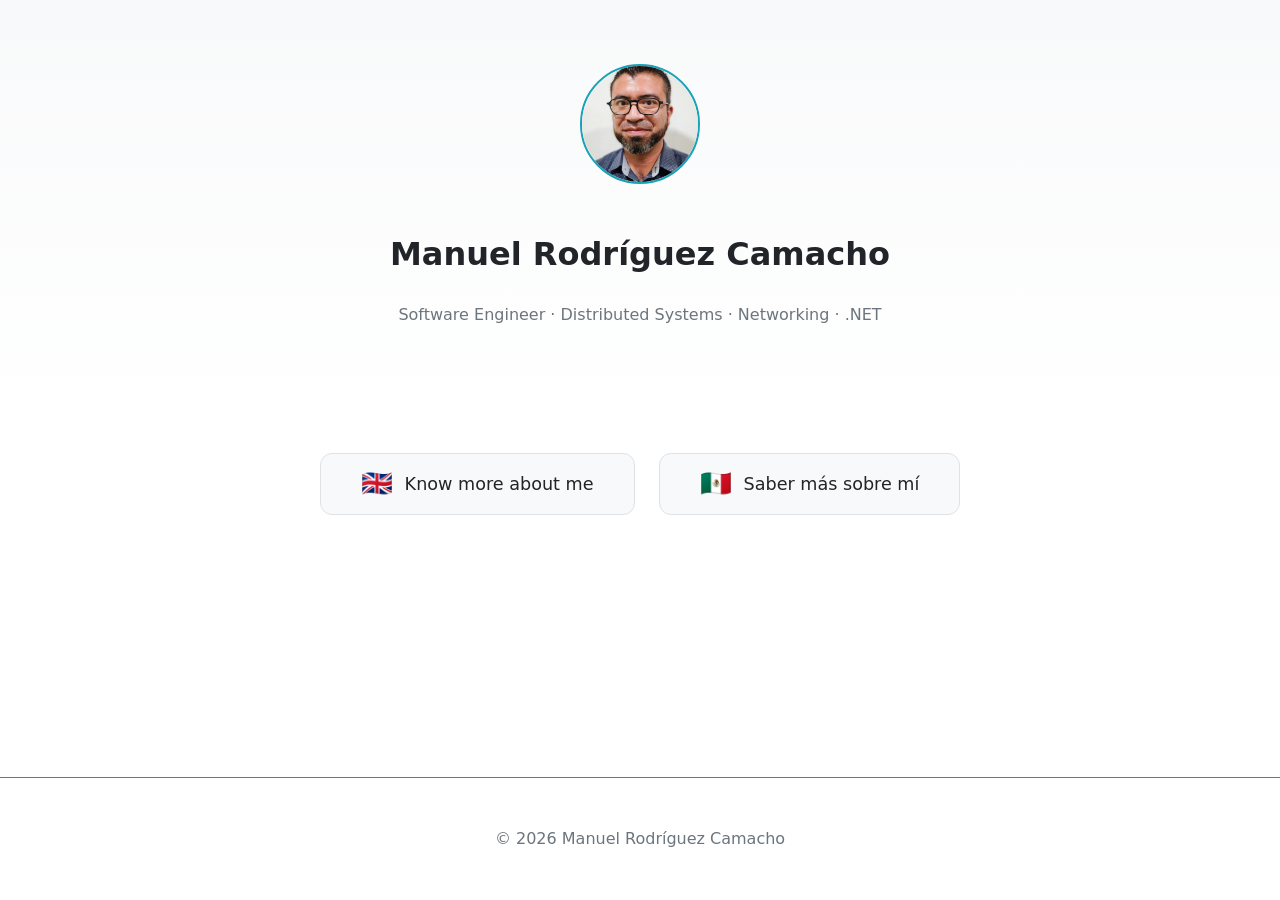
<file: index.html>
<!DOCTYPE html>
<html lang="en">

<head>
  <meta charset="UTF-8" />
  <meta name="viewport" content="width=device-width, initial-scale=1.0" />
  <title>Manuel Rodriguez Camacho | Software Developer</title>
  <meta name="description"
    content="Portfolio of Manuel Rodriguez Camacho, .NET developer specialized in backend, APIs, and cloud solutions.">
  <link rel="icon" type="image/png" href="assets/images/favicon.png" />
  <link rel="stylesheet" href="assets/css/style.css" />
  <link rel="stylesheet" href="assets/css/main.css" />
</head>

<body>

  <header class="hero">
    <div class="hero-content">
      <img src="assets/images/profile_photo.jpeg" alt="Avatar" class="avatar">
      <h1>Manuel Rodríguez Camacho</h1>
      <p class="subtitle">
        Software Engineer · Distributed Systems · Networking · .NET
      </p>
    </div>
  </header>

  <main>
    <div class="lang-selector">
      <div class="lang-buttons">
        <a href="en/"><span class="flag">🇬🇧</span> Know more about me</a>
        <a href="es/"><span class="flag">🇲🇽</span> Saber más sobre mí</a>
      </div>
    </div>
  </main>

  <footer>
    <p>© <span id="year"></span> Manuel Rodríguez Camacho</p>
  </footer>

  <script>
    const year = document.getElementById("year");
    if (year) year.textContent = new Date().getFullYear();
  </script>

</body>

</html>
</file>
<file: assets/css/style.css>
:root {
  --bg: #ffffff;
  --panel: #f8f9fa;
  --text: #212529;
  --muted: #6c757d;
  --accent: #17a2b8;
}

* {
  box-sizing: border-box;
}

body {
  margin: 0;
  font-family: system-ui, -apple-system, BlinkMacSystemFont, sans-serif;
  background: var(--bg);
  color: var(--text);
  line-height: 1.6;
  scroll-behavior: smooth;
}

.navbar {
  background: var(--panel);
  padding: 1rem 0;
  position: sticky;
  top: 0;
  z-index: 100;
  border-bottom: 1px solid #dee2e6;
}

.nav-container {
  max-width: 1100px;
  margin: auto;
  padding: 0 1.5rem;
  display: flex;
  justify-content: center;
  gap: 2rem;
}

.nav-link {
  color: var(--text);
  text-decoration: none;
  font-weight: 500;
  transition: color 0.3s ease;
}

.nav-link:hover {
  color: var(--accent);
}

.nav-link:focus {
  outline: 2px solid var(--accent);
  outline-offset: 2px;
}

/* Hamburger Menu */
.hamburger {
  display: none;
  flex-direction: column;
  cursor: pointer;
  background: none;
  border: none;
  padding: 0;
}

.bar {
  width: 25px;
  height: 3px;
  background: var(--text);
  margin: 3px 0;
  transition: 0.3s;
}

.nav-menu {
  display: flex;
  gap: 2rem;
}

.nav-menu.active {
  display: flex;
  flex-direction: column;
  position: absolute;
  top: 100%;
  left: 0;
  width: 100%;
  background: var(--panel);
  padding: 1rem 0;
  box-shadow: 0 4px 8px rgba(0, 0, 0, 0.1);
}

.hero {
  background: linear-gradient(to bottom, #f8f9fa, var(--bg));
  padding: 4rem 1.5rem;
  text-align: center;
}

.avatar {
  width: 120px;
  height: 120px;
  border-radius: 50%;
  margin-bottom: 1rem;
  border: 2px solid var(--accent);
}

.subtitle {
  color: var(--muted);
}

.hero-links a {
  margin: 0 0.75rem;
  color: var(--accent);
  text-decoration: none;
  font-weight: 500;
  transition: color 0.3s ease, transform 0.2s ease;
}

.hero-links a:hover {
  color: #138496;
  transform: translateY(-2px);
}

.hero-links a:focus {
  outline: 2px solid var(--accent);
  outline-offset: 2px;
}

main {
  max-width: 1100px;
  margin: auto;
  padding: 2rem 1.5rem;
}

.section {
  margin-bottom: 4rem;
}

.section h2 {
  border-bottom: 1px solid #dee2e6;
  padding-bottom: 0.5rem;
  margin-bottom: 1.5rem;
}

.project {
  display: grid;
  grid-template-columns: 1fr 1fr;
  gap: 2rem;
  background: var(--panel);
  padding: 1.5rem;
  border-radius: 12px;
  margin-bottom: 2rem;
  transition: transform 0.3s ease, box-shadow 0.3s ease;
}

.project:hover {
  transform: translateY(-5px);
  box-shadow: 0 10px 20px rgba(0, 0, 0, 0.1);
}

.project-info h3 {
  margin-top: 0;
}

.tags {
  list-style: none;
  padding: 0;
  display: flex;
  flex-wrap: wrap;
  gap: 0.5rem;
}

.tags li {
  background: #e9ecef;
  color: var(--text);
  padding: 0.25rem 0.75rem;
  border-radius: 999px;
  font-size: 0.85rem;
}

.project-links a {
  color: var(--accent);
  margin-right: 1rem;
  text-decoration: none;
  transition: color 0.3s ease;
}

.project-links a:hover {
  color: #7dd3fc;
}

.project-links a:focus {
  outline: 2px solid var(--accent);
  outline-offset: 2px;
}

.project-images img {
  width: 100%;
  border-radius: 8px;
  margin-bottom: 0.5rem;
  cursor: zoom-in;
  transition: transform 0.25s ease, box-shadow 0.25s ease;
}

.project-images img:hover {
  transform: translateY(-2px);
  box-shadow: 0 8px 18px rgba(0, 0, 0, 0.16);
}

.project-images img:focus {
  outline: 2px solid var(--accent);
  outline-offset: 3px;
}

/* License Carousel */
.license-carousel {
  position: relative;
  background: var(--panel);
  border-radius: 12px;
  padding: 1rem 2.5rem;
  margin-bottom: 2rem;
}

.license-track {
  display: flex;
  gap: 1rem;
  overflow-x: auto;
  scroll-behavior: smooth;
  scroll-snap-type: x mandatory;
  -webkit-overflow-scrolling: touch;
  scrollbar-width: none;          /* Firefox */
  padding: 0.5rem 0;
}

.license-track::-webkit-scrollbar {
  display: none;                  /* Chrome/Safari */
}

.license-track > div,
.license-track > iframe {
  flex: 0 0 auto;
  scroll-snap-align: start;
}

.carousel-btn {
  position: absolute;
  top: 50%;
  transform: translateY(-50%);
  z-index: 2;
  width: 2.4rem;
  height: 2.4rem;
  border-radius: 50%;
  border: none;
  background: rgba(0, 0, 0, 0.2);
  color: var(--text);
  font-size: 1.3rem;
  cursor: pointer;
  display: flex;
  align-items: center;
  justify-content: center;
  transition: background 0.3s ease, opacity 0.3s ease;
}

.carousel-btn:hover {
  background: var(--accent);
  color: #fff;
}

.carousel-btn:focus {
  outline: 2px solid var(--accent);
  outline-offset: 2px;
}

.carousel-btn[disabled] {
  opacity: 0.25;
  cursor: default;
}

.carousel-prev {
  left: 0.3rem;
}

.carousel-next {
  right: 0.3rem;
}

.image-viewer {
  display: none;
  position: fixed;
  inset: 0;
  z-index: 2000;
}

.image-viewer.is-open {
  display: block;
}

.image-viewer-overlay {
  position: absolute;
  inset: 0;
  background: rgba(10, 25, 41, 0.84);
}

.image-viewer-content {
  position: relative;
  z-index: 1;
  margin: 4vh auto;
  width: min(92vw, 1100px);
  background: #0f172a;
  border-radius: 14px;
  padding: 3rem 3.5rem 2rem;
  box-shadow: 0 24px 60px rgba(0, 0, 0, 0.35);
}

#viewer-image {
  display: block;
  width: 100%;
  max-height: 72vh;
  object-fit: contain;
  border-radius: 10px;
}

.image-viewer-caption {
  color: #f1f5f9;
  margin: 1rem 0 0;
  text-align: center;
}

.image-viewer-close,
.image-viewer-nav {
  position: absolute;
  border: none;
  color: #ffffff;
  background: rgba(15, 23, 42, 0.7);
  cursor: pointer;
}

.image-viewer-close {
  top: 0.8rem;
  right: 0.8rem;
  width: 2rem;
  height: 2rem;
  border-radius: 50%;
  font-size: 1.5rem;
  line-height: 1;
}

.image-viewer-nav {
  top: 50%;
  transform: translateY(-50%);
  width: 2.5rem;
  height: 2.5rem;
  border-radius: 50%;
  font-size: 1.5rem;
}

.image-viewer-prev {
  left: 0.8rem;
}

.image-viewer-next {
  right: 0.8rem;
}

.image-viewer-close:hover,
.image-viewer-nav:hover {
  background: rgba(23, 162, 184, 0.9);
}

.image-viewer-close:focus,
.image-viewer-nav:focus {
  outline: 2px solid #ffffff;
  outline-offset: 2px;
}

footer {
  text-align: center;
  padding: 2rem;
  color: var(--muted);
  border-top: 1px solid var(--muted);
}

@media (max-width: 900px) {
  .project {
    grid-template-columns: 1fr;
  }
}

@media (max-width: 600px) {
  .hamburger {
    display: flex;
    margin-left: auto;
  }

  .nav-menu {
    display: none;
  }

  .nav-container {
    position: relative;
  }

  .nav-link {
    font-size: 0.9rem;
    padding: 0.5rem 1rem;
    border-bottom: 1px solid #dee2e6;
  }

  .hero {
    padding: 2rem 1rem;
  }

  .avatar {
    width: 100px;
    height: 100px;
  }

  h1 {
    font-size: 1.5rem;
  }

  .subtitle {
    font-size: 0.9rem;
  }

  .hero-links a {
    margin: 0 0.5rem;
    font-size: 0.9rem;
  }

  main {
    padding: 1rem;
  }

  .section {
    margin-bottom: 2rem;
  }

  .project {
    padding: 1rem;
    gap: 1rem;
  }

  .image-viewer-content {
    margin: 6vh auto;
    width: 94vw;
    padding: 2.8rem 2.6rem 1.5rem;
  }

  .image-viewer-nav {
    width: 2.2rem;
    height: 2.2rem;
    font-size: 1.2rem;
  }
}

/* Language Switcher */
.lang-switch {
  background: var(--accent);
  color: #ffffff !important;
  padding: 0.2rem 0.7rem;
  border-radius: 6px;
  font-size: 0.85rem;
  font-weight: 600;
  letter-spacing: 0.5px;
  transition: background 0.3s ease;
}

.lang-switch:hover {
  background: #138496;
  color: #ffffff !important;
}
</file>
<file: assets/css/main.css>
.lang-selector {
      display: flex;
      flex-direction: column;
      align-items: center;
      justify-content: center;
      min-height: 10vh;
      gap: 2rem;
      text-align: center;
    }

    .lang-selector h5 {
      color: var(--muted);
      font-weight: 400;
      border: none;
    }

    .lang-buttons {
      display: flex;
      gap: 1.5rem;
      flex-wrap: wrap;
      justify-content: center;
    }

    .lang-buttons a {
      display: inline-flex;
      align-items: center;
      gap: 0.75rem;
      padding: 1rem 2.5rem;
      background: var(--panel);
      color: var(--text);
      text-decoration: none;
      border-radius: 12px;
      font-size: 1.1rem;
      font-weight: 500;
      border: 1px solid #dee2e6;
      transition: transform 0.3s ease, box-shadow 0.3s ease, border-color 0.3s ease;
    }

    .lang-buttons a:hover {
      transform: translateY(-3px);
      box-shadow: 0 8px 20px rgba(0, 0, 0, 0.1);
      border-color: var(--accent);
    }

    .lang-buttons a:focus {
      outline: 2px solid var(--accent);
      outline-offset: 2px;
    }

    .lang-buttons .flag {
      font-size: 1.6rem;
      line-height: 1;
    }

    body {
      display: flex;
      flex-direction: column;
      min-height: 100vh;
    }

    main {
      flex: 1;
    }
</file>
